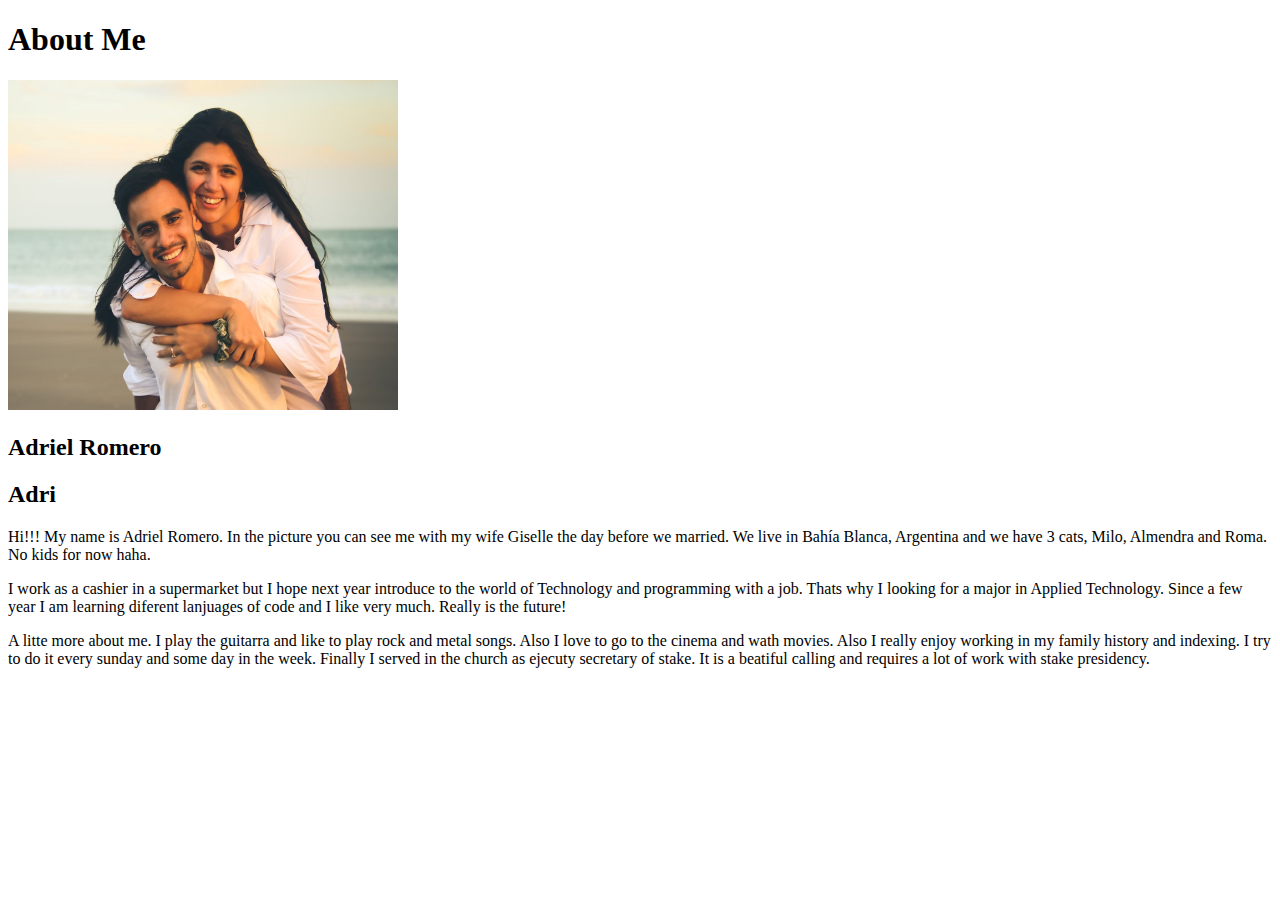
<file: aboutme/index.html>
<!DOCTYPE html>
<html lang="en">
<head>
    <meta charset="UTF-8">
    <meta http-equiv="X-UA-Compatible" content="IE=edge">
    <meta name="viewport" content="width=device-width, initial-scale=1.0">
    <title>About Me</title>
</head>
<body>
    <h1>About Me</h1>
    <img src="images/in_the_beach.jpg" alt="She and me" width="390" height="330">
    <h2>Adriel Romero</h2>
    <h2>Adri</h2>
    <p>Hi!!! My name is Adriel Romero. In the picture you can see me with my wife Giselle the day before we married.
        We live in Bahía Blanca, Argentina and we have 3 cats, Milo, Almendra and Roma. No kids for now haha.
    </p>
    <p>I work as a cashier in a supermarket but I hope next year introduce to the world of Technology and programming with a job.
        Thats why I looking for a major in Applied Technology. Since a few year I am learning diferent lanjuages of code and I like
        very much. Really is the future!
    </p>
    <p>A litte more about me. I play the guitarra and like to play rock and metal songs. Also I love to go to the cinema and wath movies.
        Also I really enjoy working in my family history and indexing. I try to do it every sunday and some day in the week. Finally I
        served in the church as ejecuty secretary of stake. It is a beatiful calling and requires a lot of work with stake presidency.
    </p>
</body>
</html>
</file>
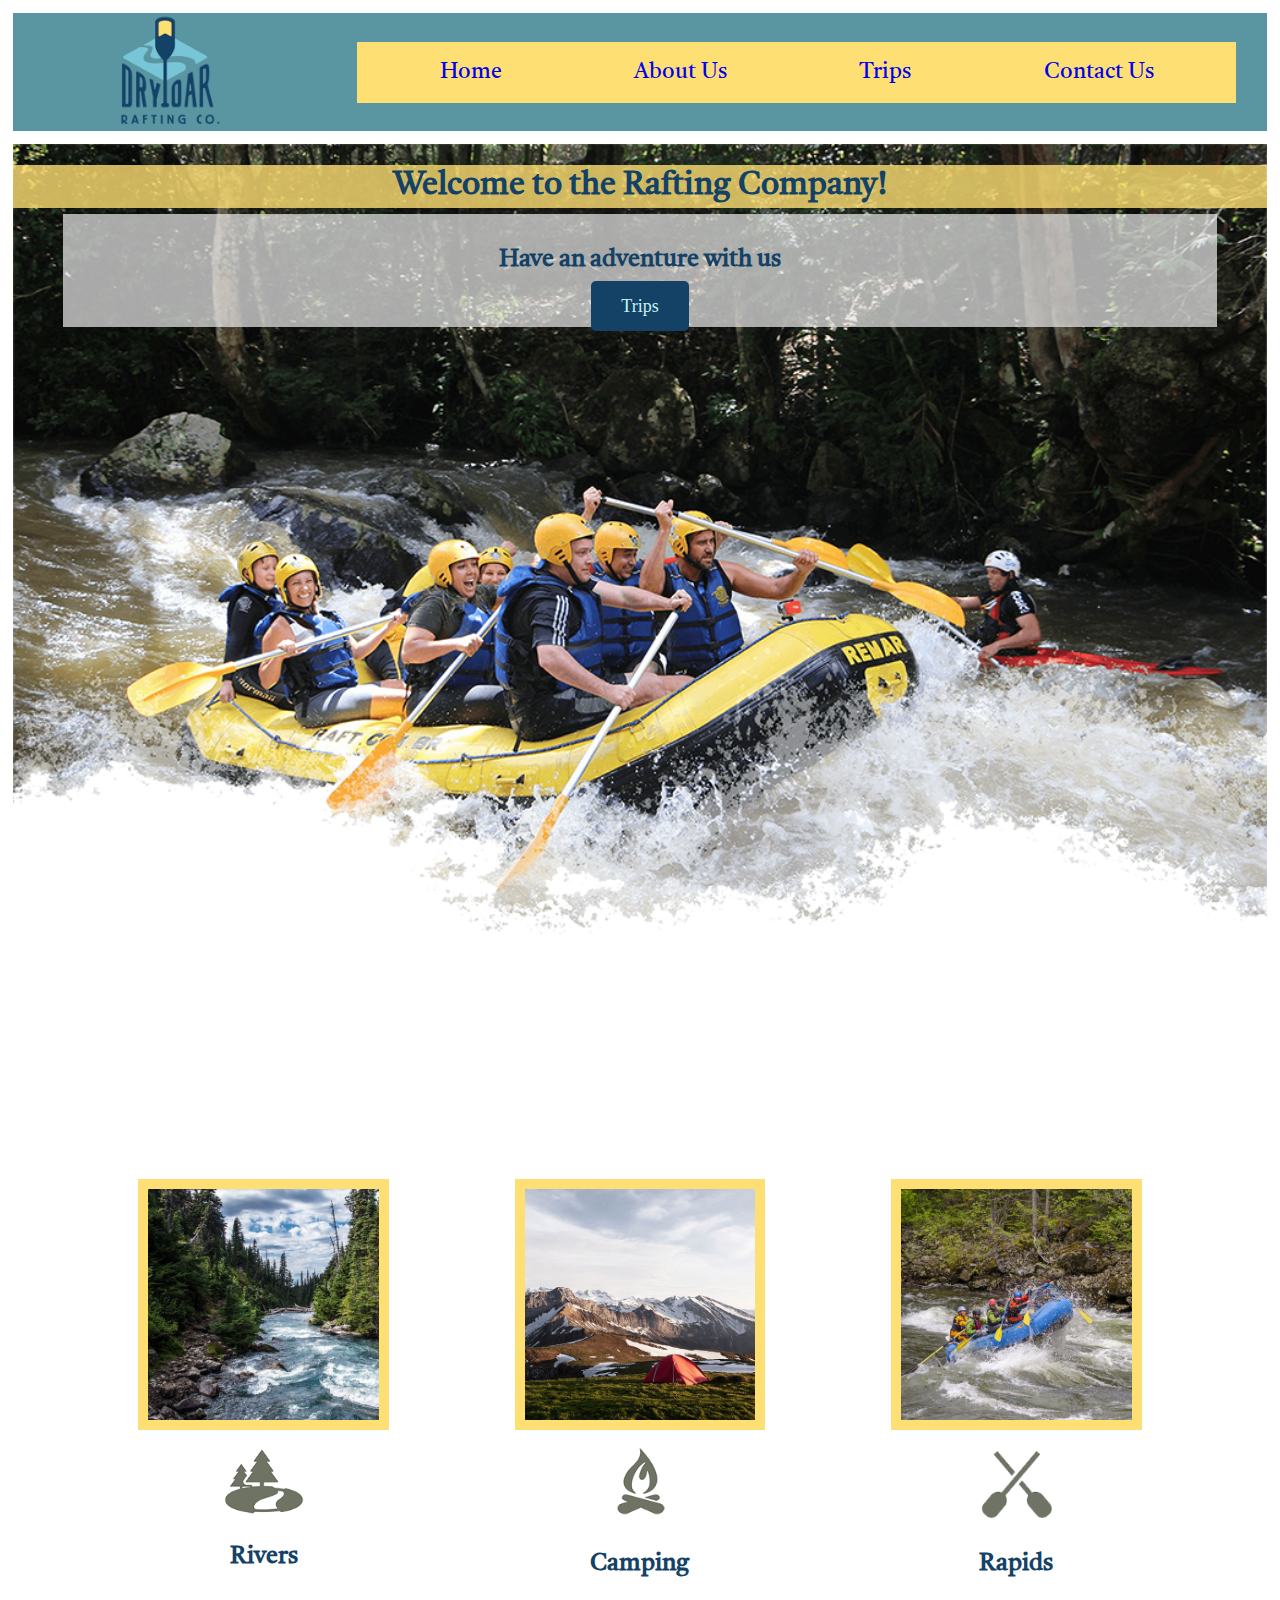
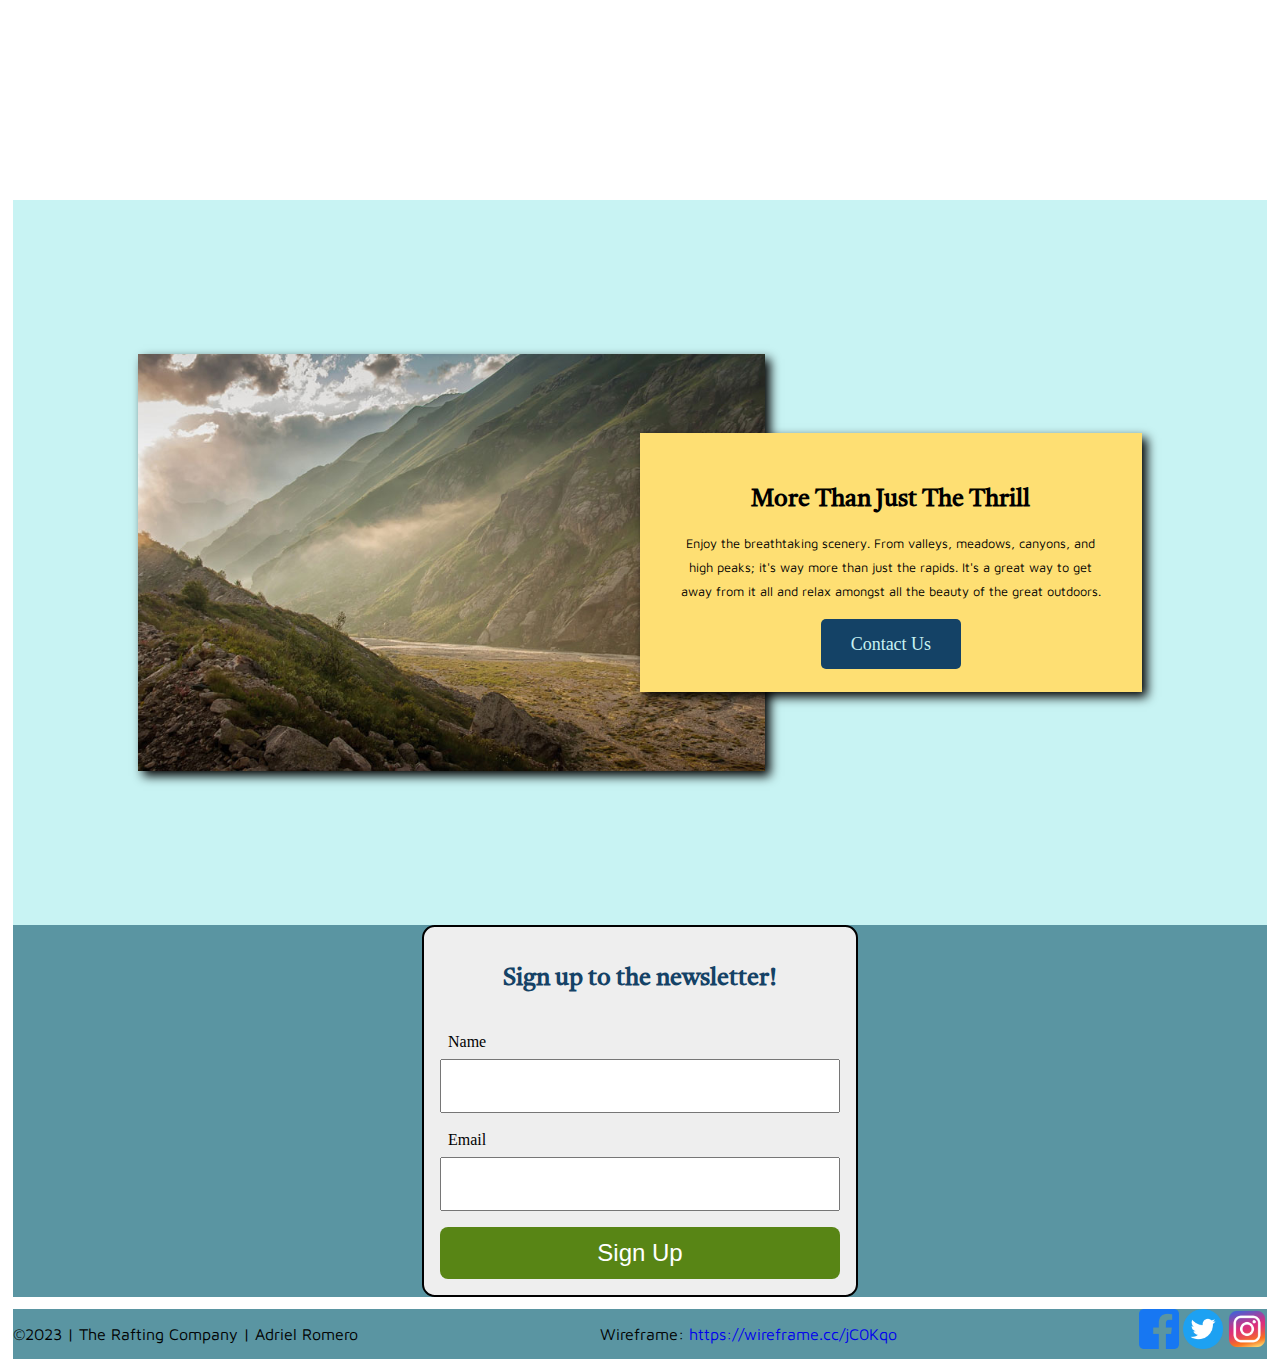
<file: wwr/index.html>
<!DOCTYPE html>
<html lang="en-US">
<head>
    <meta charset="UTF-8">
    <meta http-equiv="X-UA-Compatible" content="IE=edge">
    <meta name="viewport" content="width=device-width, initial-scale=1.0">
    <title>Home</title>
    <meta name="description" content="The home page for wwr site">
    <meta name="author" content="Adriel Romero">
    <link rel="stylesheet" href="styles/rafting.css">
</head>
<body>
    <header>
        <img src="images/logo.png" alt="logo">
        <nav class="nav-header">
            <a href="index.html">Home</a>
            <a href="about.html">About Us</a>
            <a href="trips.html">Trips</a>
            <a href="contact.html">Contact Us</a>
        </nav>
    </header>
        <div class="hero">
            <img id="hero-img" src="images/hero.png" alt="People enjoying rafting">
            <h1 class="home-title">Welcome to the Rafting Company!</h1>
            <article id="hero-msg">
                <h2>Have an adventure with us</h2>
                <div class="button-box">
                    <a class="book" href="trips.html">Trips</a>
                </div>
            </article>
        </div>
        <main class="home-grid">
            <section class="rivers-card">
                <img class="card-img" src="images/rivers.jpg" alt="river in forest">
                <img class="icon" src="images/river_icon.png" alt="river icon">
                <h2>Rivers</h2>
            </section>
            <section class="camping-card">
                <img class="card-img" src="images/camping.jpg" alt="tent in mountains">
                <img class="icon" src="images/fire_icon.png" alt="fire icon">
                <h2>Camping</h2>
            </section>
            <section class="rapids-card">
                <img class="card-img" src="images/rapids.jpg" alt="rafting boat">
                <img class="icon" src="images/oars.png" alt="oars icon">
                <h2>Rapids</h2>
            </section>
            <div id="background"></div>
            <img class="mountains" src="images/mountains.jpg" alt="Misty mountains">
            <section class="msg">
                <h2>More Than Just The Thrill</h2>
                <p>Enjoy the breathtaking scenery. From valleys, meadows, canyons, and high peaks; 
                    it's way more than just the rapids. It's a great way to get away from it all 
                    and relax amongst all the beauty of the great outdoors.</p>
                <a class="join" href="contact.html">Contact Us</a>
            </section>
        </main>
        <div id="form">
            <form>
                <h2>Sign up to the newsletter!</h2>
                <label for="name">Name</label>
                <input type="text" name="name" id="name">
                <label for="email">Email</label>
                <input type="text" name="email" id="email">
                <button type="submit">Sign Up</button>
            </form>
        </div>
        <footer>
            <p>&copy;2023 | The Rafting Company | Adriel Romero</p>
            <p>Wireframe: <a href="https://wireframe.cc/jC0Kqo">https://wireframe.cc/jC0Kqo</a></p>
            <nav class="sociallinks">
                <a href="https://facebook.com">
                    <img src="images/facebook.png" alt="facebook-logo">
                </a>
                <a href="https://twitter.com">
                    <img src="images/twitter.png" alt="twitter-logo">
                </a>
                <a href="https://instagram.com">
                    <img src="images/instagram.png" alt="instagram-logo">
                </a>
            </nav>
        </footer>
</body>
</html>
</file>
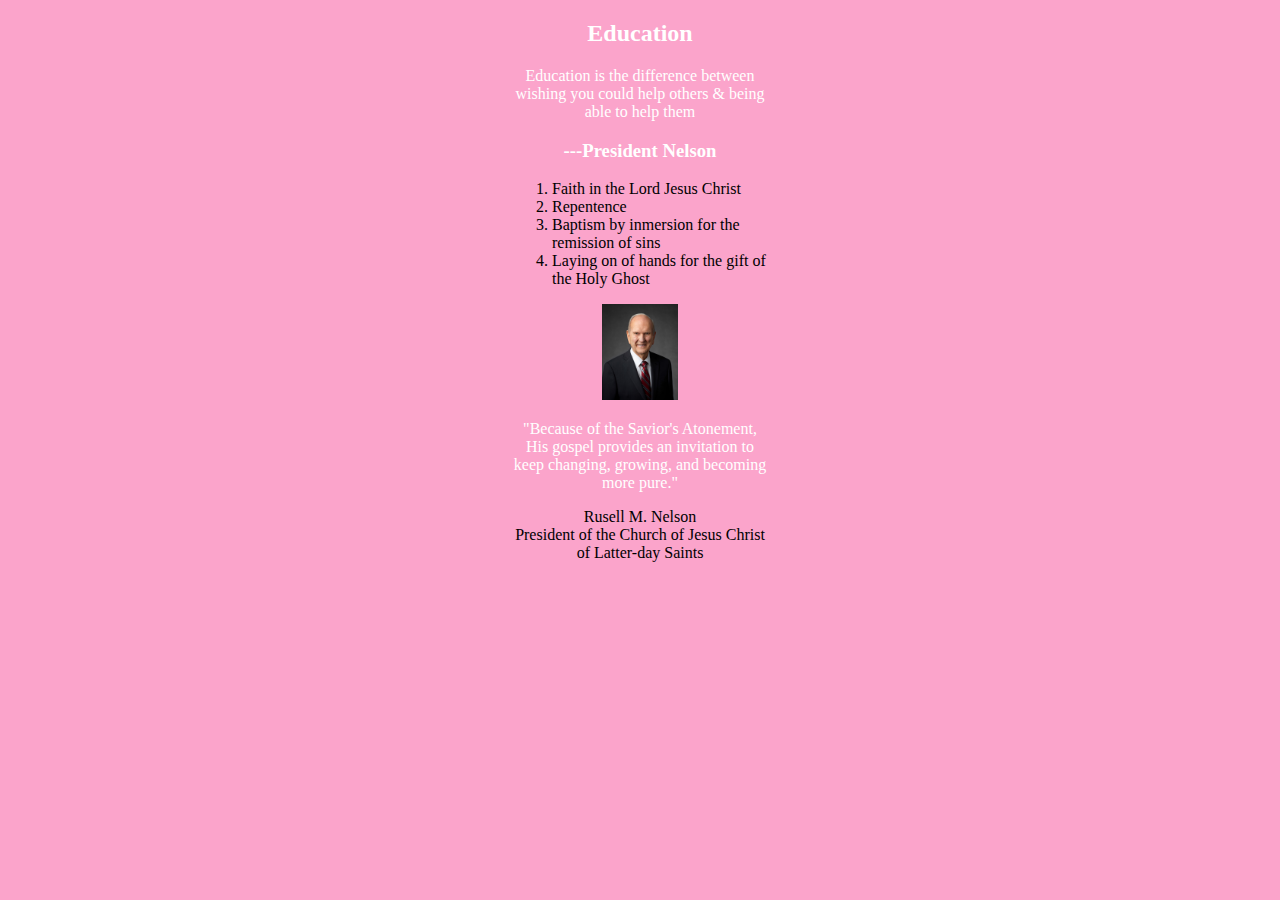
<file: example.html>
<!DOCTYPE html>
<html lang="en">
<head>
    <meta charset="UTF-8">
    <meta http-equiv="X-UA-Compatible" content="IE=edge">
    <meta name="viewport" content="width=device-width, initial-scale=1.0">
    <title>Example</title>
    <link rel="stylesheet" href="example.css" />
</head>
<body>
    <h2>Education</h2>
    <p>Education is the difference between wishing you could help others & being able to help them</p>
    <h3>---President Nelson</h3>
    <div>
    <ol>
        <li>Faith in the Lord Jesus Christ</li>
        <li>Repentence</li>
        <li>Baptism by inmersion for the remission of sins</li>
        <li>Laying on of hands for the gift of the Holy Ghost</li>
    </ol>
    </div>
    <img src="russell_nelson_official_portrait_2018.jpeg" alt="president nelson">
    <p>"Because of the Savior's Atonement, His gospel provides an invitation to keep changing, growing, and becoming more pure."</p>
    <p class="last">Rusell M. Nelson<br>President of the Church of Jesus Christ of Latter-day Saints</p>
</body>
</html>
</file>
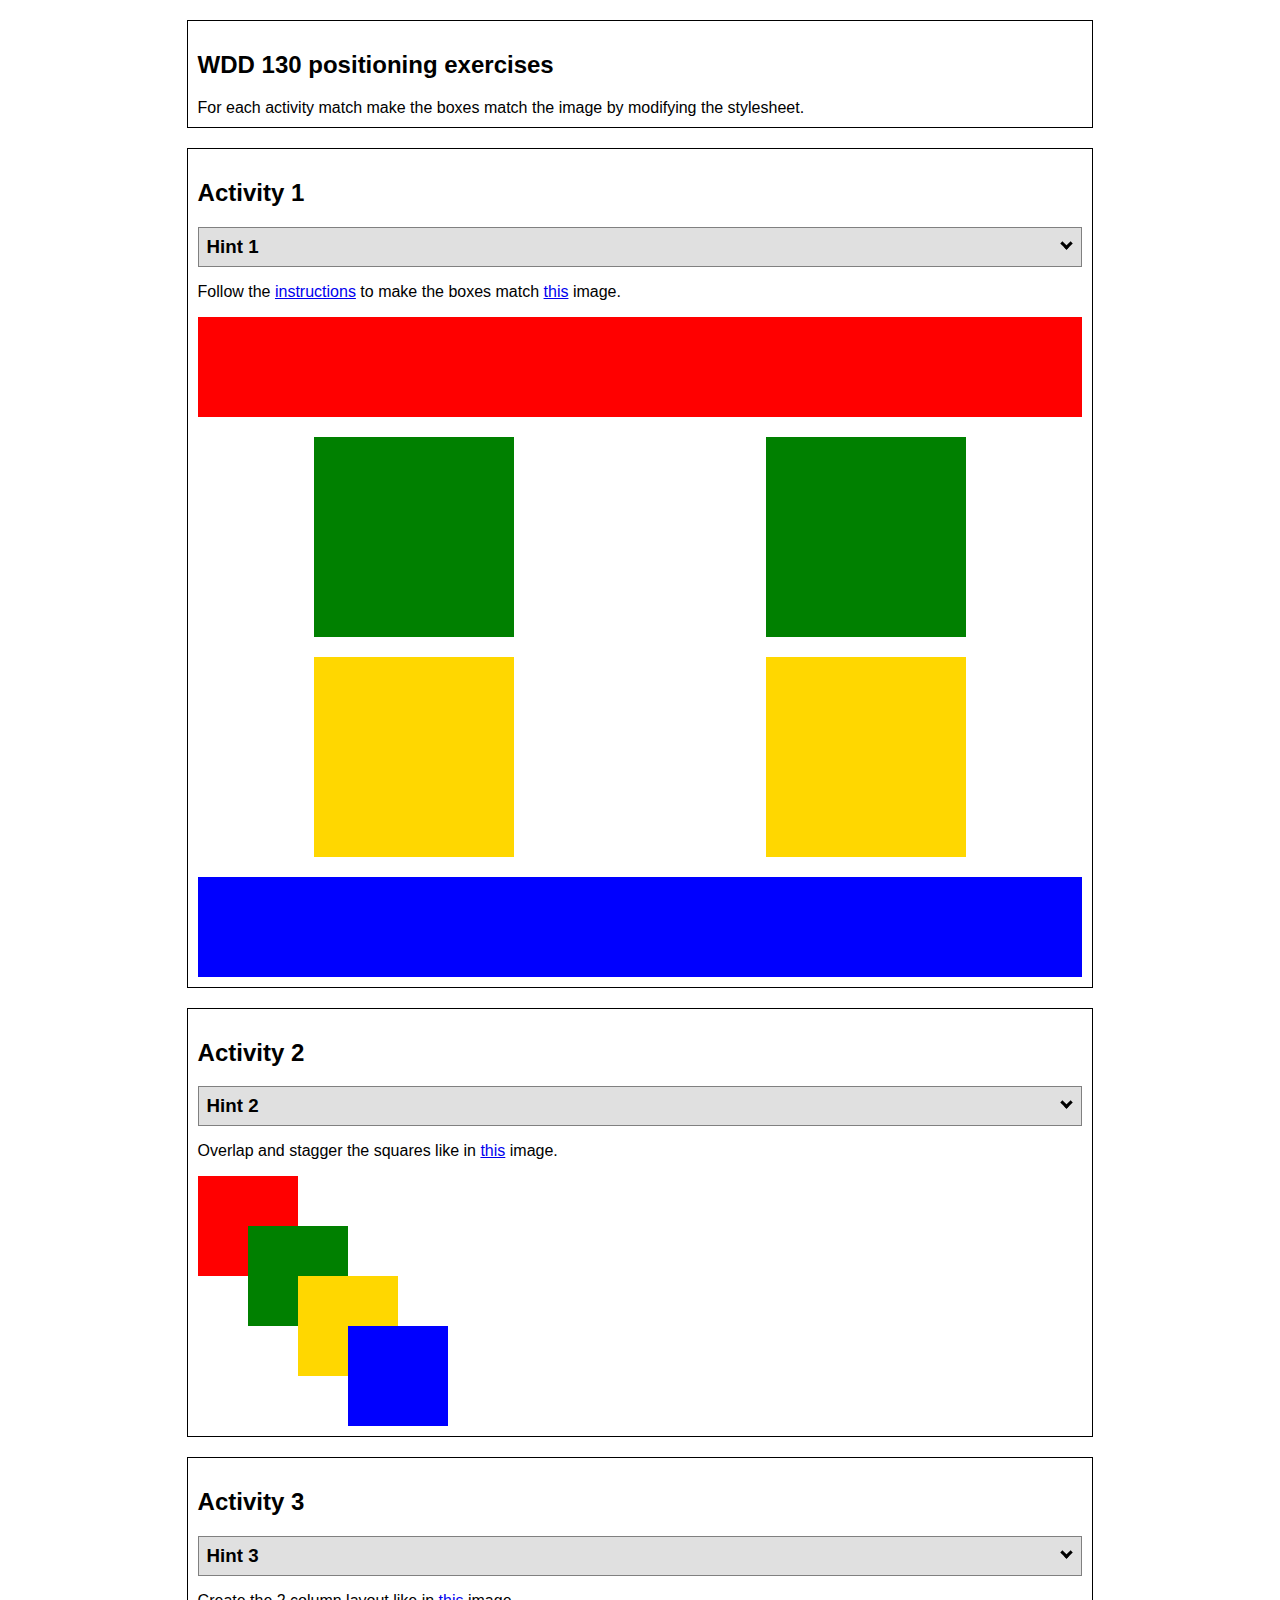
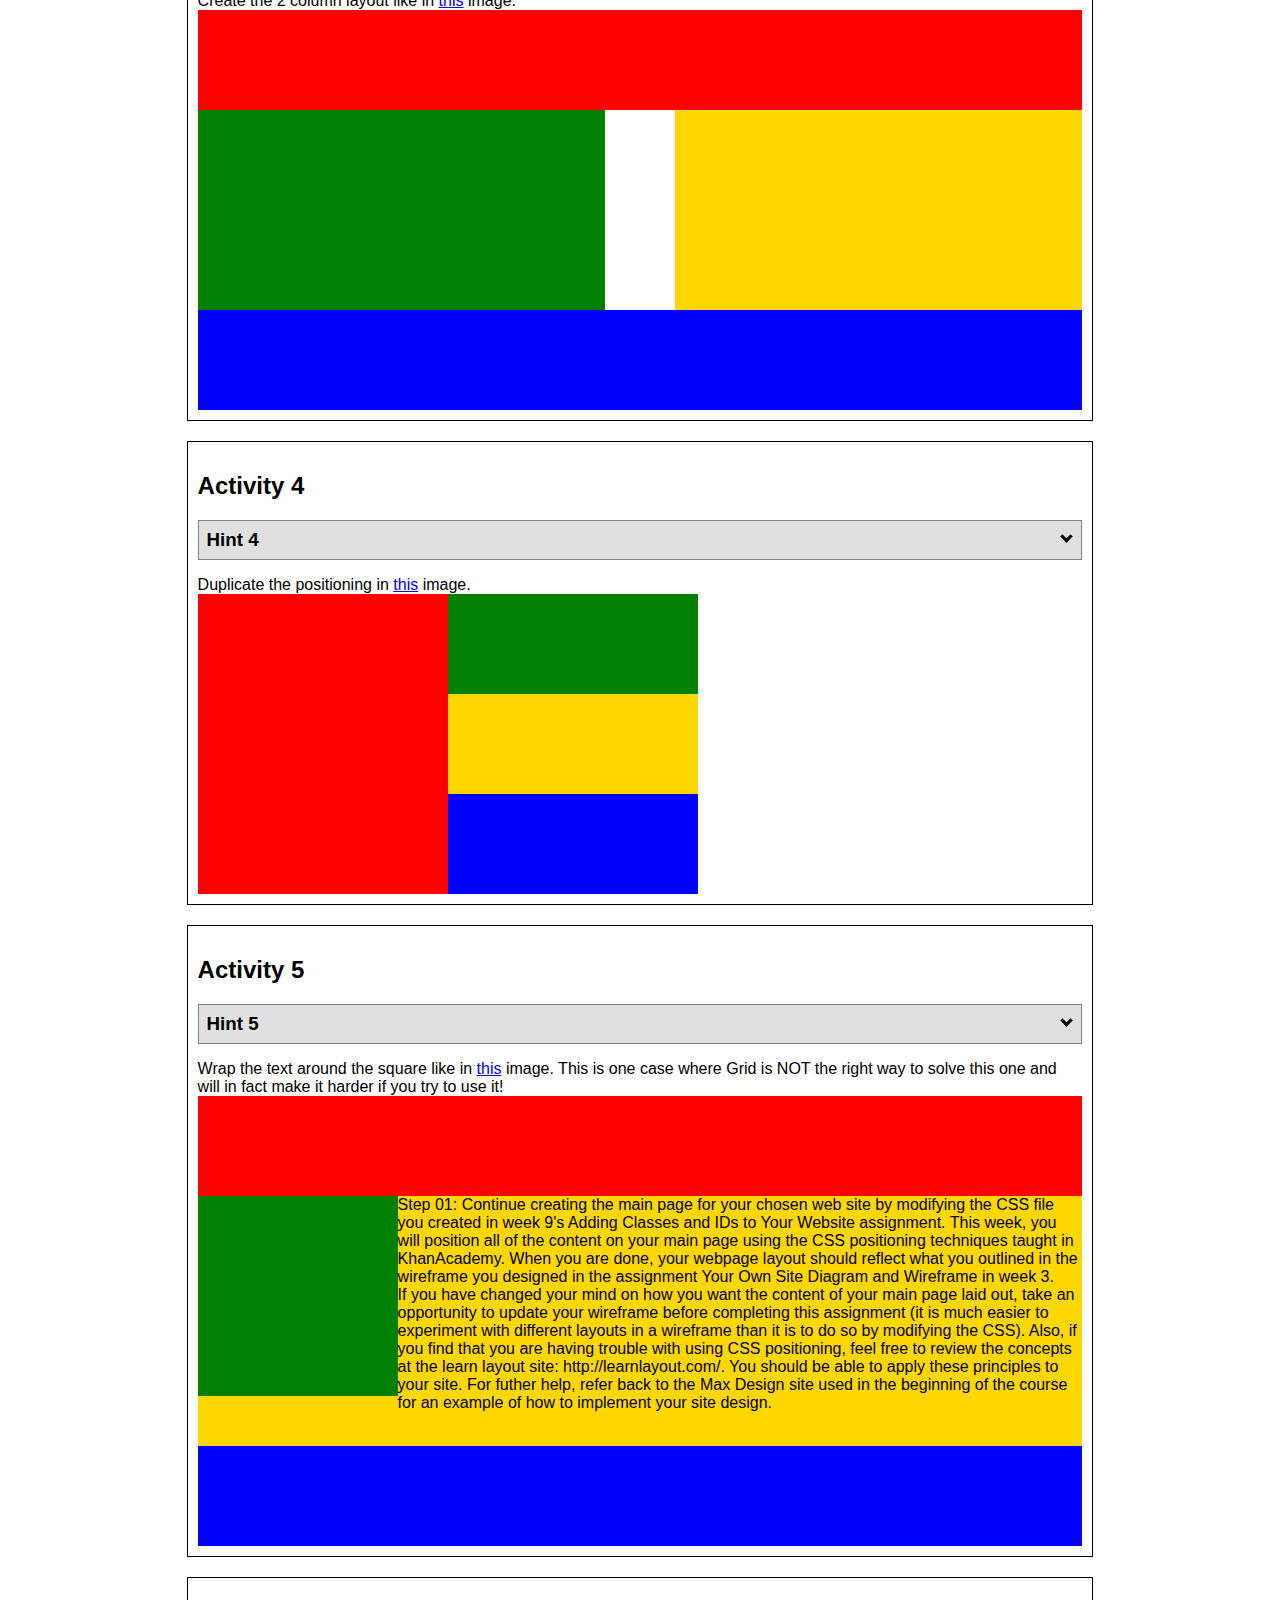
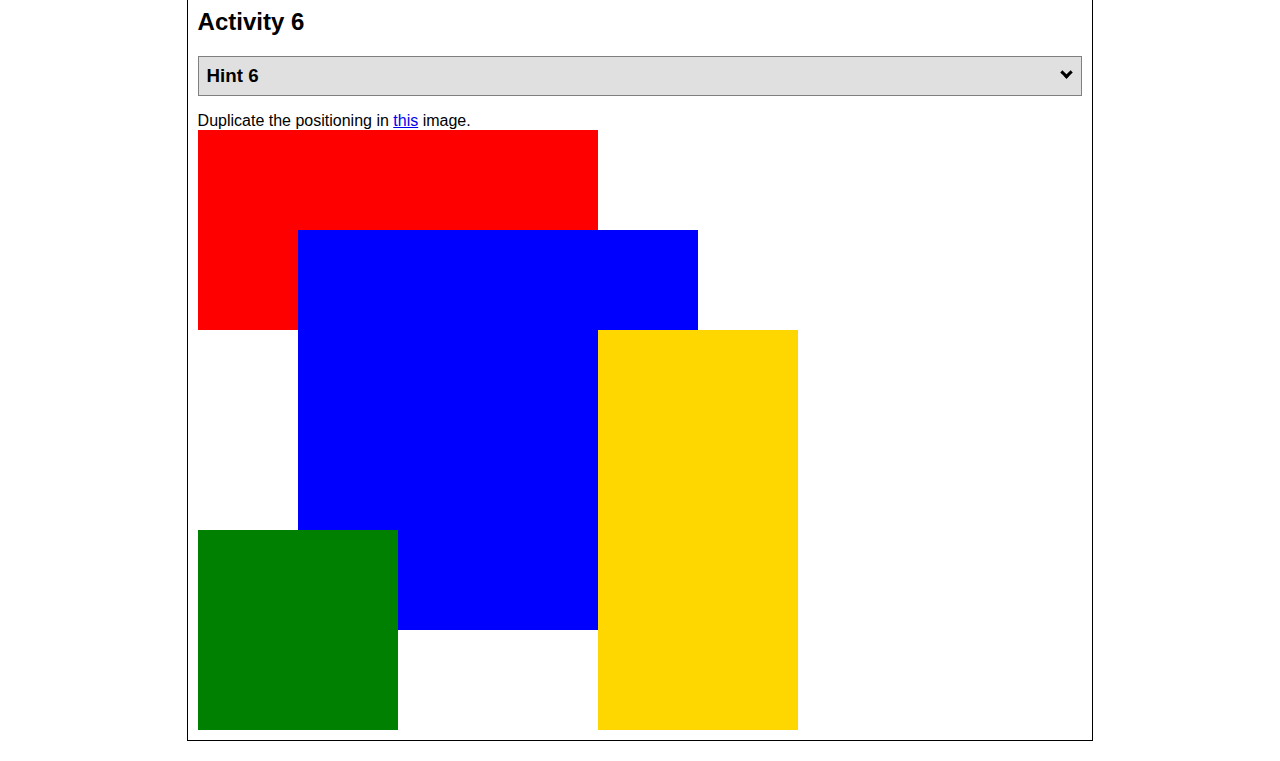
<file: positioning.html>
<!DOCTYPE html>
<html lang="en">
  <head>
    <!-- HTML - Name: positioning.html -->
    <title>Positioning Activity</title>
    <link rel="stylesheet" type="text/css" href="positionstyles.css" />
  </head>
  <body>
    <div class="activity">
      <h2>WDD 130 positioning exercises</h2>
      For each activity match make the boxes match the image by modifying the stylesheet.</div>
    <div class="activity">
      <h2>Activity 1</h2>
      <section class="hint"><input type="checkbox" ><i></i> <h3>Hint 1</h3><div><p>Check out the <a href="https://byui-wdd.github.io/wdd130/activities/w06-css-positioning.html" target="_blank">activity instructions</a> in Ilearn!</p></div></section>
      <p>Follow the <a href="https://byui-wdd.github.io/wdd130/activities/w06-css-positioning.html" target="_blank">instructions</a> to make the boxes match  <a href="https://byui-wdd.github.io/wdd130/images/example1.png" target="_blank">this</a> image.</p>
      <div class="content1" >
        <div class="red1" ></div>
        <div class="green1" ></div>
        <div class="green1" ></div>
        <div class="yellow1"></div>
        <div class="yellow1"></div>
        <div class="blue1"></div>
      </div>
    </div>
    <div class="activity">
      <h2>Activity 2</h2>
      <section class="hint"><input type="checkbox" > <h3>Hint 2</h3><i></i><div><p>Remember that the best way to shift elements around slightly on the page is with Margins.  You could also use Grid.  Either would work for this. If you choose margin, you can use a <em>negative</em> margin. (ie margin-top: -20px;)</p><h4>Properties used:</h4><ul><li>margin-top, margin-left</li><li>...or...</li><li>grid-template-columns: 50px 50px 50px 50px 50px </li></ul></div></section>
      <p>Overlap and stagger the squares like in <a href="https://byui-wdd.github.io/wdd130/images/example2.png" target="_blank">this</a> image.</p>
      <div class="content2" >
        <div class="red2" ></div>
        <div class="green2" ></div>
        <div class="yellow2"></div>
        <div class="blue2"></div>
      </div>
    </div>
    <div class="activity">
      <h2>Activity 3</h2>
      <section class="hint"><input type="checkbox" > <h3>Hint 3</h3><i></i><div><p>This one is going to be best solved with CSS Grid. Remember to make the boxes the right width first...then start moving them around. </p><h4>Properties used:</h4><ul><li>display:grid;</li><li>grid-template-columns:</li><li>grid-column-gap:</li>
        <li>grid-column:</li>  </ul></div></section>
      Create the 2 column layout like in <a href="https://byui-wdd.github.io/wdd130/images/example3.png" target="_blank">this</a>  image.
      <div class="content3" >
        <div class="red3" ></div>
        <div class="green3" ></div>
        <div class="yellow3"></div>
        <div class="blue3"></div>
      </div>
    </div>
    <div class="activity">
      <h2>Activity 4</h2>
      <section class="hint"><input type="checkbox" > <h3>Hint 4</h3><i></i><div><p>For the others we have been primarily concerned with width. For this one you will need to adjust height as well. </p><h4>Properties used:</h4><ul><li>display:grid;</li><li>grid-template-columns:</li><li>grid-row:</li></ul></div></section>
      Duplicate the positioning in <a href="https://byui-wdd.github.io/wdd130/images/example4.png" target="_blank">this</a> image. 
      <div class="content4" >
        <div class="red4" ></div>
        <div class="green4" ></div>
        <div class="yellow4"></div>
        <div class="blue4"></div>
      </div>
    </div>

    <div class="activity">
      <h2>Activity 5</h2>
      <section class="hint"><input type="checkbox" > <h3>Hint 5</h3><i></i><div><p>Grid is <strong>not</strong> the right way to do this.  In fact there is only one way to really do that...and that is with float. Remember that we float the thing we want the text to wrap around.  Also remember to start by making all the shapes the right size and shape.</p><h4>Properties used:</h4><ul><li>float: left;</li></ul></div></section>
      Wrap the text around the square like in <a href="https://byui-wdd.github.io/wdd130/images/example5.png" target="_blank">this</a> image. This is one case where Grid is NOT the right way to solve this one and will in fact make it harder if you try to use it!
      <div class="content5" >
        <div class="red5" ></div>
        <div class="green5" ></div>
        <div class="yellow5">Step 01: Continue creating the main page for your chosen web site by modifying the CSS file you created in week 9's Adding Classes and IDs to Your Website assignment. This week, you will position all of the content on your main page using the CSS positioning techniques taught in KhanAcademy. When you are done, your webpage layout should reflect what you outlined in the wireframe you designed in the assignment Your Own Site Diagram and Wireframe in week 3. <br />
          If you have changed your mind on how you want the content of your main page laid out, take an opportunity to update your wireframe before completing this assignment (it is much easier to experiment with different layouts in a wireframe than it is to do so by modifying the CSS). Also, if you find that you are having trouble with using CSS positioning, feel free to review the concepts at the learn layout site: http://learnlayout.com/. You should be able to apply these principles to your site. For futher help, refer back to the Max Design site used in the beginning of the course for an example of how to implement your site design.</div>
        <div class="blue5"></div>
      </div>
    </div>
    <div class="activity">
      <h2>Activity 6</h2>
      <section class="hint"><input type="checkbox" > <h3>Hint 6</h3><i></i><div><p>This one is all about visualizing the grid behind the layout. If you are having a hard time doing that first: all the sizes are even multiples of 100, and second here is another example with the lines drawn: <a href="https://byui-wdd.github.io/wdd130/images/example6-hint.png" target="_blank">example 6 with lines</a>. For this one you will find it easiest if you use px for the column width. You can also use <kbd>z-index</kbd> to control the element layering.    </p><h4>Properties used:</h4><ul><li>display:grid;</li><li>grid-template-columns:</li><li>grid-column:</li><li>grid-row:</li><li><a href="https://www.w3schools.com/cssref/pr_pos_z-index.asp" target="_blank">z-index:</a></li></ul></div></section>
      Duplicate the positioning in <a href="https://byui-wdd.github.io/wdd130/images/example6.png" target="_blank">this</a> image.
      <div class="content6" >
        <div class="red6" ></div>
        <div class="green6" ></div>
        <div class="yellow6"></div>
        <div class="blue6"></div>
      </div>
    </div>
  </body>
</html>
</file>
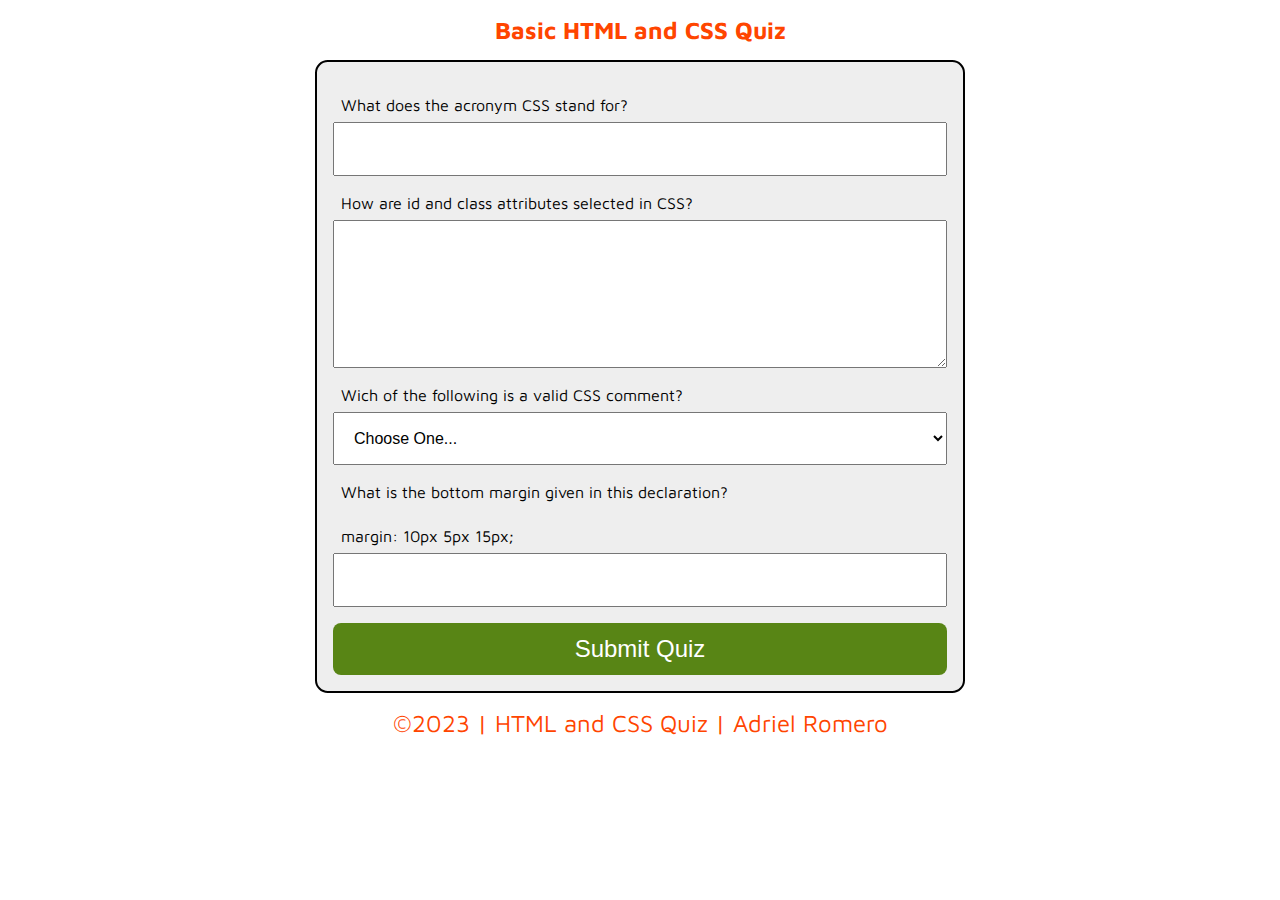
<file: quiz.html>
<!DOCTYPE html>
<html lang="en">
<head>
    <meta charset="UTF-8">
    <meta http-equiv="X-UA-Compatible" content="IE=edge">
    <meta name="viewport" content="width=device-width, initial-scale=1.0">
    <title>HTML and CSS Quiz</title>
    <meta name="description" content="Adriel Romero Quiz Page">
    <meta name="author" content="Adriel Romero">
    <link rel="stylesheet" href="styles/quiz.css">
</head>
<body>
    <header>
        <h1>Basic HTML and CSS Quiz</h1>
    </header>
    <main>
        <form>
            <label for="q1">What does the acronym CSS stand for?</label>
            <input type="text" name="q1" id="q1">
            <label for="q2">How are id and class attributes selected in CSS?</label>
            <textarea name="q2" id="q2" cols="30" rows="6"></textarea>
            <label for="q3">Wich of the following is a valid CSS comment?</label>
            <select name="q3" id="q3">
                <option value="" selected disabled>Choose One...</option>
                <option value="op1">(!-- --)</option>
                <option value="op2">/* */</option>
                <option value="op3">##- -##</option>
            </select>
            <label for="q4">What is the bottom margin given in this declaration?</label>
            <label for="q4">margin: 10px 5px 15px;</label>
            <input type="number" name="q4" id="q4">
            <button type="submit">Submit Quiz</button>
        </form>
    </main>
    <footer>
        <p>&copy;2023 | HTML and CSS Quiz | Adriel Romero</p>
    </footer>
</body>
</html>
</file>
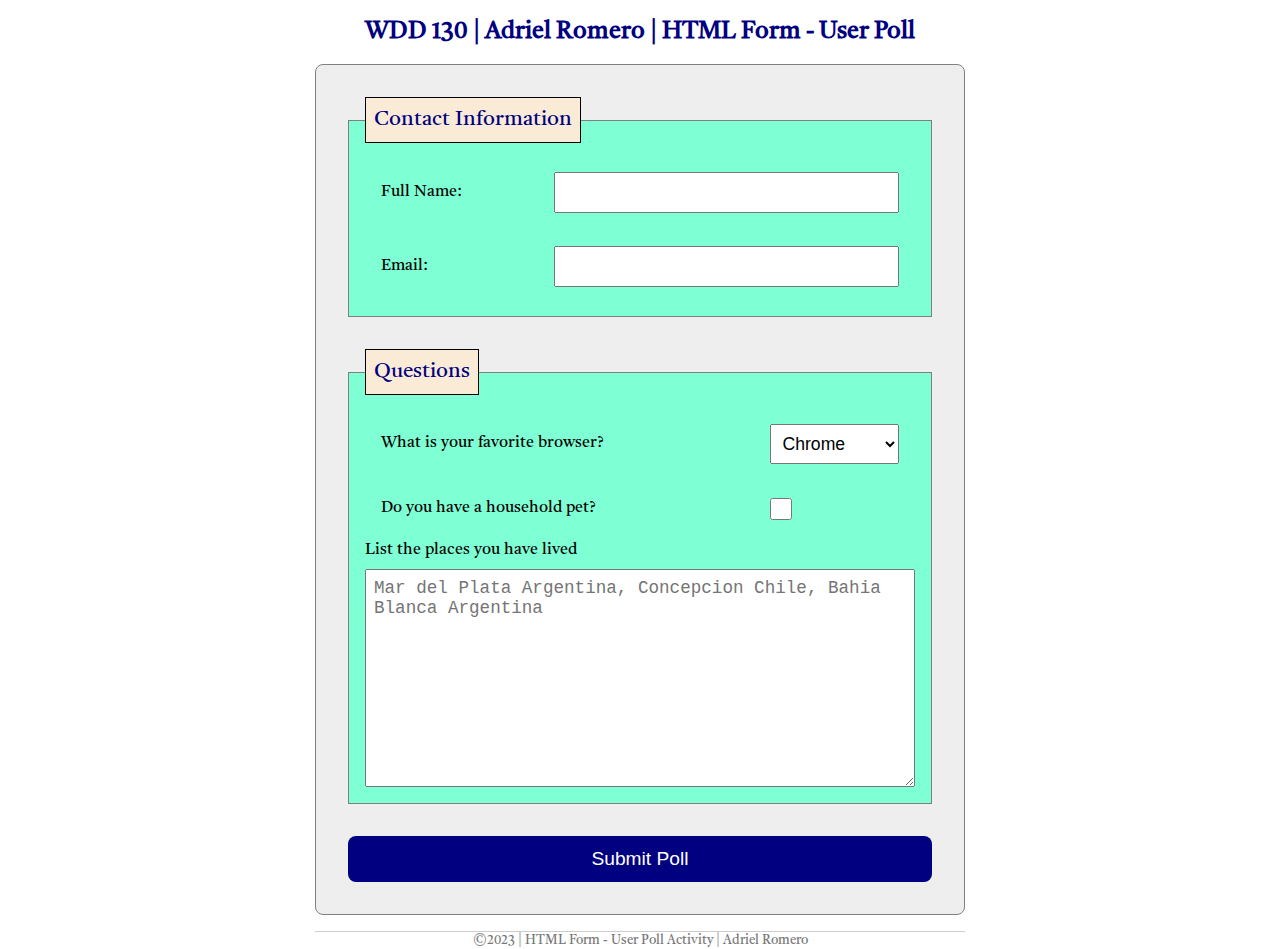
<file: week05/poll-form.html>
<!DOCTYPE html>
<html lang="en">
<head>
    <meta charset="UTF-8">
    <meta http-equiv="X-UA-Compatible" content="IE=edge">
    <meta name="viewport" content="width=device-width, initial-scale=1.0">
    <title>Poll-form</title>
    <link rel="stylesheet" href="styles/poll-form.css">
</head>
<body>
    <header>
        <h1>WDD 130 | Adriel Romero | HTML Form - User Poll</h1>
    </header>
    <main>
        <form>
            <fieldset>
                <legend>Contact Information</legend>
                <div class="form-item column2">
                <label for="fullname">Full Name:</label>
                <input type="text" id="fullname" name="fullname">
                </div>
                <div class="form-item column2">
                <label for="email">Email:</label>
                <input type="email" id="useremail" name="useremail">
                </div>
            </fieldset>
            <fieldset>
                <legend>Questions</legend>
                <div class="form-item column1">
                <label for="browser">What is your favorite browser?</label>
                <select name="browser" id="browser">
                    <option value="chrome">Chrome</option>
                    <option value="firefox">Firefox</option>
                    <option value="safari">Safari</option>
                </select>
                </div>
                <div class="form-item column1">
                <label for="pet">Do you have a household pet?</label>
                <input type="checkbox" id="pet" name="pet">
                </div>
                <label for="feedback">List the places you have lived</label>
                <textarea name="feedback" id="feedback" cols="30" rows="10" placeholder="Mar del Plata Argentina, Concepcion Chile, Bahia Blanca Argentina"></textarea>
            </fieldset>
            <button type="submit">Submit Poll</button>
        </form>
    </main>
    <footer>
        <p>&copy;2023 | HTML Form - User Poll Activity | Adriel Romero</p>
    </footer>
</body>
</html>
</file>
<file: wwr/styles/rafting.css>
@import url('https://fonts.googleapis.com/css2?family=Castoro&family=Maven+Pro&display=swap');

:root {
    --primary-color: #144266;
    --secondary-color: #5A95A2;
    --accent1-color: #C8F3F3;
    --accent2-color: #FEDF73;

    --heading-font: 'Castoro', serif;
    --paragraph-font: 'Maven Pro', serif;

    --nav-background-color: #144266;
    --nav-link-color: #5a95a2;
    --nav-hover-link-color: #C8F3F3;
    --nav-hover-background-color: #FEDF73;
}

body {
    margin: 1%;
}

header {
    margin: 1% auto;
    display: grid;
    grid-template-columns: 1fr 3fr;
    justify-items: center;
    align-items: center;
    background-color: var(--secondary-color);
}

.nav-header {
    display: flex;
    background-color: var(--accent2-color);
    font-size: 1.4rem;
    padding: 1rem;
    width: 90%;
    justify-content: space-around;
    font-family: var(--heading-font);
}

a {
    text-decoration: none;
}

header img {
    width: 35%;
}

h1, h2 {
    font-family: var(--heading-font);
    color: var(--primary-color);
    text-align: center;
}

p {
    font-family: var(--paragraph-font);
}

.hero {
    position: relative;
}

h1 {
    width: 100%;
    position: absolute;
    top: 0px;
    background-color: rgba(254, 223, 115, 0.8);
    
}

article {
    position: absolute;
    top: 70px;
    left: 50px;
    right: 50px;
    background-color: rgba(236, 236, 236, 0.7);
    padding: 10px;
}

.hero img {
    display: block;
    width: 100%;
    height: auto;
}

#article-img {
    width: 10%;
    float: right;
    
}

.history {
    background-color: var(--secondary-color);
    margin: 1% auto;
    padding: 10px;
    border: black 2px solid;
}

.adventure-section {
    border: 2px solid black;
    background-color: var(--accent1-color);
}

.adventure {
    display: flex;
    justify-content: center;
    align-content: center;
    text-align: center;
}

.adventure img {
    max-width: 200px;
    border: thin solid black;
}

figcaption {
    background-color: var(--accent2-color);
}

footer {
    background-color: var(--secondary-color);
    margin: 1% auto;
    display: flex;
    justify-content: space-between;
}

.sociallinks img{
    max-width: 40px;
}

/* contact.html */

#contact {
    margin: 0 auto;
    padding: 0;
    box-sizing: border-box;
}

#first-section {
    margin: 1% auto;
    display: grid;
    grid-template-columns: 1fr 1fr;
    background-color:antiquewhite;
    
}

#first-section img {
    justify-self: center;
    border: 3px solid gray;
    margin: 0.5rem; 
    width: 400px;
    height: 600px;
    align-self: center;
}

#information {
    display: flex;
    flex-direction: column;
    justify-content: space-between;
    align-items: center;
    background-color: #C8F3F3;
    padding: 0.5rem;
    
}

#information h2 {
    font-size: 60px;
}

#details ul{
    font-size: 1.5rem;
    margin-bottom: 70px;
    font-family: var(--paragraph-font);
}

#map iframe{
    width: 600px;
    height: 200px;
}

#second-section {
    display: grid;
    grid-template-columns: 1fr 1fr;
    margin: 1% auto;
}

form {
    width: 400px;
    margin: 0 auto;
    padding: 1rem;
    border: 2px solid black;
    border-radius: 0.8rem;
    background-color: #eee;
    display: grid;
}

label {
    margin: 0.5rem;
    padding-top: 10px;
}

input, select, textarea {
    padding: 1rem;
    font-size: 1rem;
}

#q3 {
    display: flex;
}

button {
    margin-top: 1rem;
    background-color: rgb(88, 133, 21);
    color: #fff;
    border: none;
    border-radius: 0.5rem;
    padding: 0.75rem;
    font-size: 1.5rem;
}

button:hover {
    background-color: black;
}

#employees {
    display: flex;
    flex-direction: column;
    background-color: var(--accent1-color);
}

#employees figcaption {
    font-family: var(--paragraph-font);
    font-size: 1.5rem;
}

#employees img {
    width: 300px;
    height: 200px;   
}

#right {
    align-self: self-end;
}


/* index.html */


.button-box {
    text-align: center;
}

.book, .join {
    background-color: var(--primary-color);
    color: var(--accent1-color);
    text-decoration: none;
    font-size: 18px;
    padding: 15px 30px;
    border-radius: 5px;
}

.book:hover, .join:hover {
    background-color: var(--accent2-color);
    color: black;
}

.home-grid section {
    text-align: center;
}
.home-grid section img {
    box-sizing: border-box;
}
.icon {
    width: 80px;
    padding-top: 10px;
}
#background {
    height: 725px;
    background-color: #c8f3f3;
}
.rivers-card, .camping-card, .rapids-card {
    margin: 200px 0;
}
.card-img {
    border: 10px solid #fedf73;
}
.msg {
    background-color: #fedf73;
    line-height: 1.5em;
    padding: 35px;
}
.msg h2 {
    color: black;
    font-family: 'Castoro', Comic Sans, serif;
}
.msg p {
    color: black;
    font-size: .8em;
    padding-bottom: 15px;
}
.home-grid {
    display: grid;
    grid-template-columns: repeat(10, 1fr);
}
.card-img, .mountains {
    width: 100%;
}
.rivers-card {
    grid-column: 2/4;
    grid-row: 2/3;
}
.camping-card {
    grid-column: 5/7;
    grid-row: 2/3;
}
.rapids-card {
    grid-column: 8/10;
    grid-row: 2/3;
}
#background {
    grid-column: 1/11;
    grid-row: 4/9;
}
.mountains {
    
    grid-column: 2/7;
    grid-row: 5/8;
    box-shadow: 5px 5px 10px black;
}
.msg {
    grid-column: 6/10;
    grid-row: 6/7;
    box-shadow: 5px 5px 10px black;
}

.card-img {
    border: 10px solid #fedf73;
    transition: transform .5s;
    box-shadow: 5px 5px 10px white;
}
.card-img:hover {
    opacity: .6;
    transform: scale(1.1);
}

#form {
    background-color: var(--secondary-color);
}


/* trips.html */

#trip-hero {
    position: relative;
}
#trip-hero img{
    width: 100%;
    height: 50%;
}
#trip-hero h2{
    position: absolute;
    color: white;
    top: 50%;
    left: 50%;
    transform: translate(-50%, -50%);
    font-size: 8rem;
}

#trip-options {
    display: grid;
    grid-template-columns: 1fr 1fr 1fr;
    justify-items: center;
    margin: 1%;
}
.trip1 {
    grid-column: 1/2;
}
.trip2 {
    grid-column: 2/3;
}
.trip3 {
    grid-column: 3/4;
}

#trip-options img {
    width: 80%;
}

#trip-options h3 {
    font-family: var(--heading-font);
    font-size: 2rem;
    color: var(--primary-color);
}

#trip-options a{
    background-color: var(--primary-color);
    color: var(--accent1-color);
    text-decoration: none;
    font-size: 18px;
    padding: 15px 30px;
    border-radius: 5px;
}

#trip-options a:hover {
    background-color: var(--accent2-color);
    color: black;
}

table {
    width: 50%;
    border-collapse: collapse;
    margin: 5% auto;
}

table, td {
    border: 1px solid #333;
    text-align: center;
}

th, td {
    height: 40px;
    font-size: 1.3rem;
}

thead, tfoot {
    background-color: var(--primary-color);
    color: var(--accent1-color);
}

td:hover {
    background-color: var(--accent2-color);
}
</file>
<file: example.css>
body {
    background-color:#fba4cb;
    text-align: center; 
    width: 20%;
    margin-left: 40%;
}   
img {
    width: 30%;
    }
h2, p, h3 {
    color: white;
    text-align: center;
}
h2:hover {
    color: black;
}
.last {
    color: black;
}
ol {
    text-align: left;
}
</file>
<file: positionstyles.css>
/* CSS - Name: "positionstyles.css" */
/* Activity 1 styles */
.content1 {
  /* This is the parent of the activity 1 boxes. */
  display: grid;
  grid-template-columns: 1fr 1fr;
  justify-items: center;
  grid-gap: 20px;
}
.red1 { 
  width: 100%; 
  height: 100px; 
  background-color: red;
  grid-column: 1/3;

} 
.green1 {
  width: 200px; 
  height: 200px; 
  background-color: green; 

} 
.yellow1 {
  width: 200px; 
  height: 200px; 
  background-color: gold; 
} 
.blue1 {
  width: 100%; 
  height: 100px; 
  background-color: blue;
  grid-column: 1/3;
} 
/* Activity 2 styles */ 
.content2 {
  /* This is the parent of the activity 2 boxes. */
  display: grid;
  grid-template-columns: repeat(5, 50px);
  grid-template-rows: repeat(5, 50px);
}
.red2 {
  width: 100px; 
  height: 100px; 
  background-color: red;
  grid-column: 1/3;
  grid-row: 1/3;
} 
.green2 { 
  width: 100px; 
  height: 100px; 
  background-color: green; 
  grid-column: 2/4;
  grid-row: 2/4;
} 
.yellow2 {
  width: 100px; 
  height: 100px; 
  background-color: gold;
  grid-column: 3/5;
  grid-row: 3/5;
} 
.blue2 {
  width: 100px; 
  height: 100px; 
  background-color: blue; 
  grid-column: 4/6;
  grid-row: 4/6;
} 
/* Activity 3 styles */ 
.content3 {
  /* This is the parent of the activity 3 boxes. */
  display: grid;
  grid-template-columns: 1fr 1fr;
}
.red3 {
  width: 100%; 
  height: 100px; 
  background-color: red; 
  grid-column: 1/3;
} 
.green3 {
  width: 92%; 
  height: 200px; 
  background-color: green;
} 
.yellow3 {
  width: 92%; 
  height: 200px; 
  background-color: gold; 
  justify-self: end;
  
} 
.blue3 {
  width: 100%;
  height: 100px; 
  background-color: blue; 
  grid-column: 1/3;
} 
/* Activity 4 styles */ 
.content4 {
  /* This is the parent of the activity 4 boxes. */
  display: grid;
  grid-template-columns: repeat(2, 250px);
  grid-template-rows: repeat(3, 100px);
}
.red4 {
  width: 100%; 
  height: 100%; 
  background-color: red; 
  grid-row: 1/4;
} 
.green4 {
  width: 100%; 
  height: 100px; 
  background-color: green; 
} 
.yellow4 {
  width: 100%; 
  height: 100px; 
  background-color: gold; 
} 
.blue4 {
  width: 100%; 
  height: 100px; 
  background-color: blue; 
} 
/* Activity 5 styles */ 
.content5 {
  /* This is the parent of the activity 5 boxes. */
  
}
.red5 { 
  width: 100%; 
  height: 100px; 
  background-color: red; 
} 
.green5 { 
  width: 200px; 
  height: 200px; 
  background-color: green; 
  float: left;

} 
.yellow5 {
  width: 100%; 
  height: 250px; 
  background-color: gold; 

} 
.blue5 {
  width: 100%; 
  height: 100px; 
  background-color: blue; 
} 
/* Activity 6 styles */ 
.content6 {
  /* This is the parent of the activity 6 boxes. */
  display: grid;
  grid-template-columns: repeat(6, 100px);
  grid-template-rows: repeat(6, 100px);

}
.red6 {
  width: 400px; 
  height: 200px; 
  background-color: red; 
  grid-column: 1/5;
  grid-row: 1/3;
} 
.green6 {
  width: 200px; 
  height: 200px; 
  background-color: green; 
  grid-column: 1/3;
  grid-row: 5/7;
  z-index: 2;
} 
.yellow6 {
  width: 200px; 
  height: 400px; 
  background-color: gold;
  grid-column: 5/7;
  grid-row: 3/7;
  z-index: 2; 
} 
.blue6 {
  width: 400px; 
  height: 400px; 
  background-color: blue;
  grid-column: 2/6;
  grid-row: 2/6; 
  z-index: 1;
} 


/* Do not make any changes below here */
.activity {
  width: 70%; 
  margin: 20px auto; 
  font-family: Arial, sans-serif; 
  border: 1px solid black; 
  padding: 10px; 
  clear:both; 
  overflow: auto;
} 

.hint {
  border: 1px solid grey;
  background: #e0e0e0;
  padding: .5em;
  position: relative;
  margin: 1em 0;
}
.hint h3 {
  margin: 0;
}
.hint:hover {
  background: #d0d0d0;
}
.hint > div {
  display: none;
}

.hint input[type=checkbox] {
  position: absolute;
  width: 100%;
  height: 100%;
  opacity: 0;
  z-index: 1;
  cursor: pointer;
}

.hint input[type=checkbox]:checked ~ div {
  display: block;
}

.hint i {
  position: absolute;
  transform: translate(-6px, 0);
  margin-top: 16px;
  right: 10px;
  top: -3px;
}
.hint i:before, .hint i:after {
  content: "";
  position: absolute;
  background-color: black;
  width: 3px;
  height: 9px;
}
.hint i:before {
  transform: translate(2px, 0) rotate(45deg);
}
.hint i:after {
  transform: translate(-2px, 0) rotate(-45deg);
}

.hint input[type=checkbox]:checked ~ i:before {
  transform: translate(-2px, 0) rotate(45deg);
}
.hint input[type=checkbox]:checked ~ i:after {
  transform: translate(2px, 0) rotate(-45deg);
}
.hint a {
  position: relative;
  z-index: 1;
}
</file>
<file: styles/quiz.css>
@import url('https://fonts.googleapis.com/css2?family=Castoro&family=Maven+Pro&display=swap');


* {
    margin: 0;
    padding: 0;
    box-sizing: border-box;
}

body {
    font-family: Maven Pro;
}

header {
    margin: 0 auto;
    width: 650px;
}

h1 {
    margin: 1rem;
    font-size: 1.5em;
    color: orangered;
    text-align: center;
}

form {
    width: 650px;
    margin: 0 auto;
    padding: 1rem;
    border: 2px solid black;
    border-radius: 0.8rem;
    background-color: #eee;
    display: grid;
}

label {
    margin: 0.5rem;
    padding-top: 10px;
}

input, select, textarea {
    padding: 1rem;
    font-size: 1rem;
}

button {
    margin-top: 1rem;
    background-color: rgb(88, 133, 21);
    color: #fff;
    border: none;
    border-radius: 0.5rem;
    padding: 0.75rem;
    font-size: 1.5rem;
}

button:hover {
    background-color: black;
}

footer {
    margin: 1rem auto 0;
    width: 650px;
    text-align: center;
    font-size: 1.5rem;
    color: orangered;
}
</file>
<file: week05/styles/poll-form.css>
@import url('https://fonts.googleapis.com/css2?family=Castoro&family=Maven+Pro&display=swap');

* {
    margin: 0;
    padding: 0;
    box-sizing: border-box;
}

body {
    font-family: Castoro;
}

header {
    margin: 0 auto;
    width: 650px;
}

h1 {
    margin: 1rem;
    font-size: 1.5em;
    color: navy;
    text-align: center;
}

form {
    width: 650px;
    margin: 0 auto;
    padding: 1rem;
    border: 1px solid gray;
    border-radius: 0.5rem;
    background-color: #eee;
    display: grid;
}

fieldset {
    display: grid;
    grid-gap: 0.5rem;
    margin: 1rem;
    border: 1px solid gray;
    padding: 1rem;
    background-color: aquamarine;
}

legend {
    padding: 0.5rem;
    color: navy;
    font-size: 1.3em;
    background-color: antiquewhite;
    border: 1px solid black;
}

label {
    text-align: left;
    padding-right: 1rem;
}

input, select, textarea {
    padding: 0.5rem;
    font-size: 1.1rem;
}

input[type="checkbox"] {
    width: 22px;
    height: 22px;
    vertical-align: bottom;
}

button {
    margin: 1rem;
    background-color: navy;
    color: #fff;
    border: none;
    border-radius: 0.5rem;
    padding: 0.75rem;
    font-size: 1.2rem;
}

button:hover {
    background-color: darkgreen;
}

footer {
    margin: 1rem auto 0;
    width: 650px;
    text-align: center;
    font-size: 0.8rem;
    color: #777;
    border-top: 1px solid #ccc;
}

.form-item {
    display: grid;
    align-items: center;
}

.column1 {
    grid-template-columns: 3fr 1fr;
    margin: 0.8rem 1rem;
}

.column2 {
    grid-template-columns: 1fr 2fr;
    margin: 0.8rem 1rem;
}
</file>
